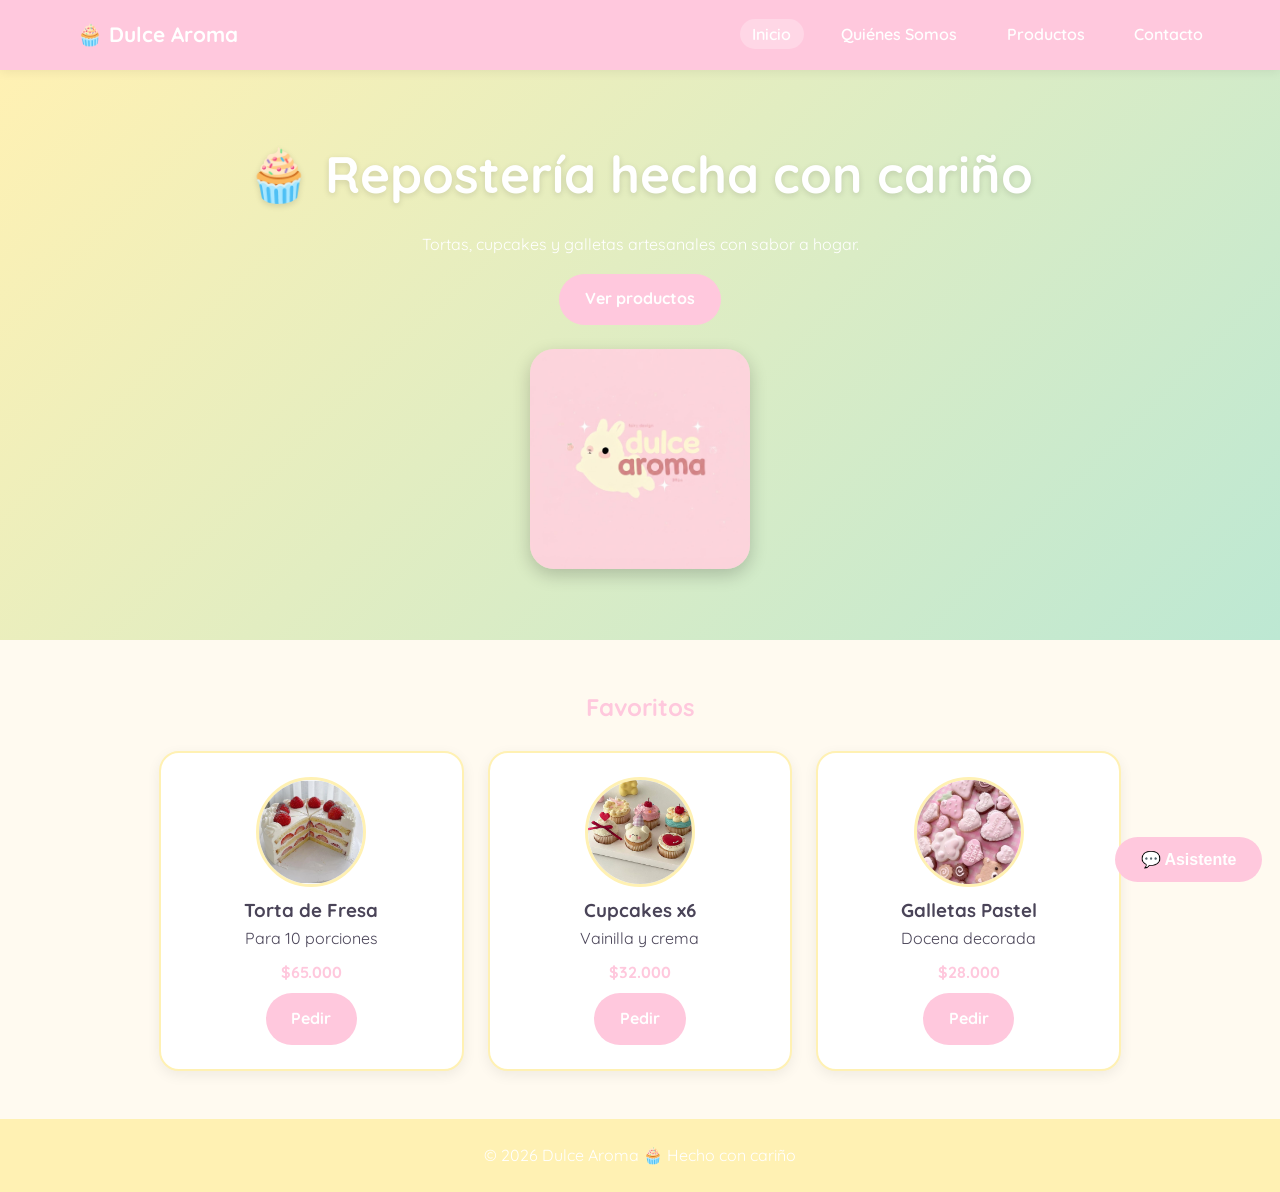
<file: index.html>
<!DOCTYPE html>
<html lang="es"><head><meta charset="UTF-8"><meta name="viewport" content="width=device-width,initial-scale=1">
<title>Dulce Aroma | Inicio</title>
<link href="https://fonts.googleapis.com/css2?family=Quicksand:wght@500;700&display=swap" rel="stylesheet">
<link rel="stylesheet" href="./css/style.css"></head>
<body data-feature="chat" data-emojis="🧁,🍓,💖,✨">
<nav><a class="logo" href="./index.html">🧁 Dulce Aroma</a><button id="burger" aria-label="Menú">☰</button><ul><li><a href="./index.html" class=on>Inicio</a></li><li><a href="./nosotros.html">Quiénes Somos</a></li><li><a href="productos.html">Productos</a></li><li><a href="contacto.html">Contacto</a></li></ul></nav>
<header class="hero"><h1>🧁 Repostería hecha con cariño</h1><p>Tortas, cupcakes y galletas artesanales con sabor a hogar.</p><a class="btn" href="./productos.html">Ver productos</a><br><img class="hero-img" src="./img/dulce aroma.jpg" alt="Dulce Aroma" onerror="this.remove()"></header><section><h2>Favoritos</h2><div class="grid"><div class="card"><img src="./img/pastel de fresa.jpg" alt="Torta de Fresa" loading="lazy" onerror="this.outerHTML='<div class=e>🎂</div>'"><h3>Torta de Fresa</h3><p>Para 10 porciones</p><p class="price">$65.000</p><a class="btn" href="./contactos.html">Pedir</a></div><div class="card"><img src="./img/cupcakes.jpg" alt="Cupcakes x6" loading="lazy" onerror="this.outerHTML='<div class=e>🧁</div>'"><h3>Cupcakes x6</h3><p>Vainilla y crema</p><p class="price">$32.000</p><a class="btn" href="./contactos.html">Pedir</a></div><div class="card"><img src="./img/galletas pastel.jpg" alt="Galletas Pastel" loading="lazy" onerror="this.outerHTML='<div class=e>🍪</div>'"><h3>Galletas Pastel</h3><p>Docena decorada</p><p class="price">$28.000</p><a class="btn" href="contactos.html">Pedir</a></div></div></section>
<footer>© 2026 Dulce Aroma 🧁 Hecho con cariño</footer>
<div id="chat"></div><button class="btn" id="fx"></button>
<script src="./js/main.js"></script></body></html>
</file>
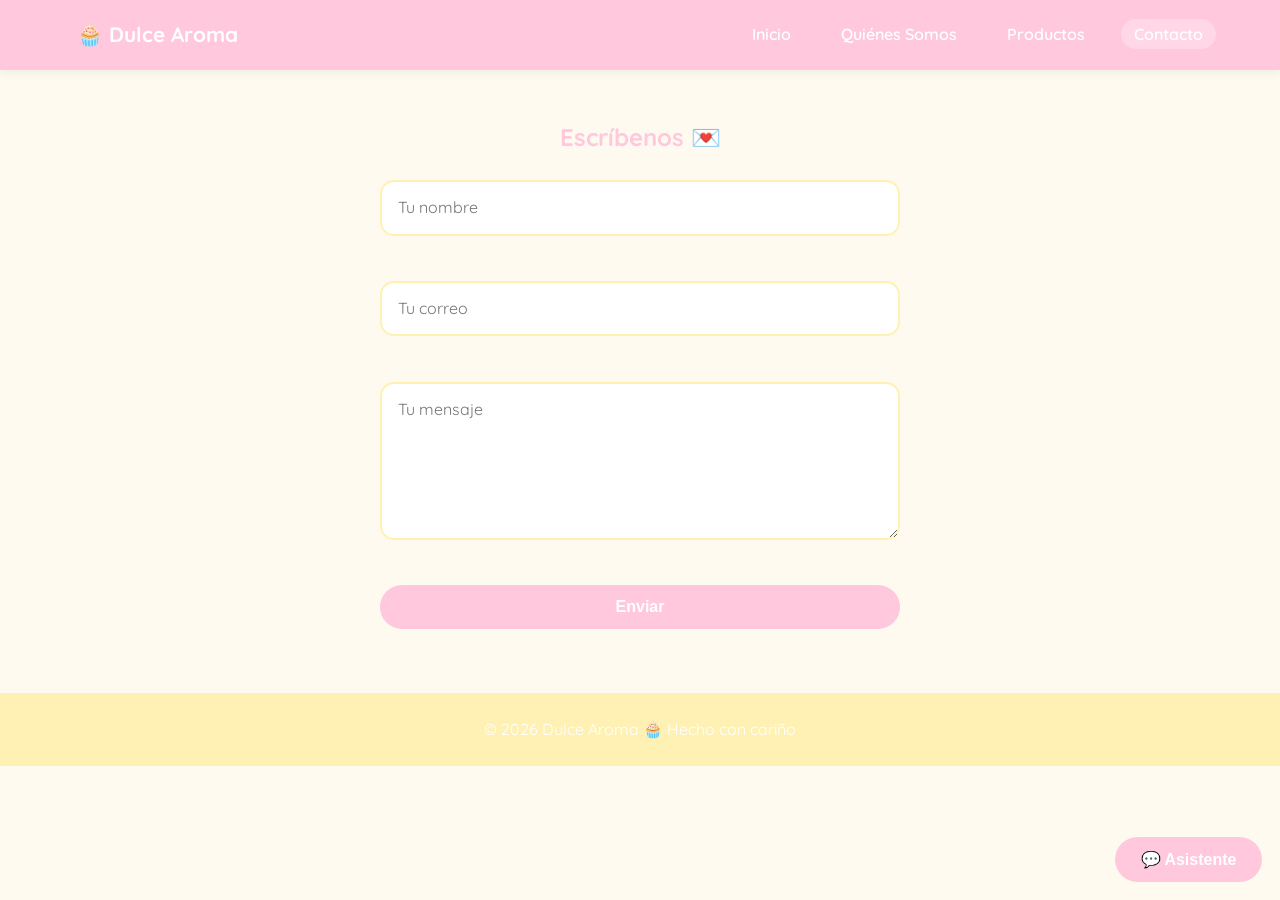
<file: contactos.html>
<!DOCTYPE html>
<html lang="es"><head><meta charset="UTF-8"><meta name="viewport" content="width=device-width,initial-scale=1">
<title>Dulce Aroma | Contacto</title>
<link href="https://fonts.googleapis.com/css2?family=Quicksand:wght@500;700&display=swap" rel="stylesheet">
<link rel="stylesheet" href="./css/style.css"></head>
<body data-feature="chat" data-emojis="🧁,🍓,💖,✨">
<nav><a class="logo" href="./index.html">🧁 Dulce Aroma</a><button id="burger" aria-label="Menú">☰</button><ul><li><a href="./index.html">Inicio</a></li><li><a href="./nosotros.html">Quiénes Somos</a></li><li><a href="./productos.html">Productos</a></li><li><a href="./contactos.html" class=on>Contacto</a></li></ul></nav>
<section><h2>Escríbenos 💌</h2><form id="contacto" novalidate>
<input id="nombre" placeholder="Tu nombre"><span class="err" id="e-nombre"></span>
<input id="correo" type="email" placeholder="Tu correo"><span class="err" id="e-correo"></span>
<textarea id="mensaje" rows="5" placeholder="Tu mensaje"></textarea><span class="err" id="e-mensaje"></span>
<button class="btn" type="submit">Enviar</button><p class="ok" id="ok"></p></form></section>
<footer>© 2026 Dulce Aroma 🧁 Hecho con cariño</footer>
<div id="chat"></div><button class="btn" id="fx"></button>
<script src="./js/main.js"></script></body></html>
</file>
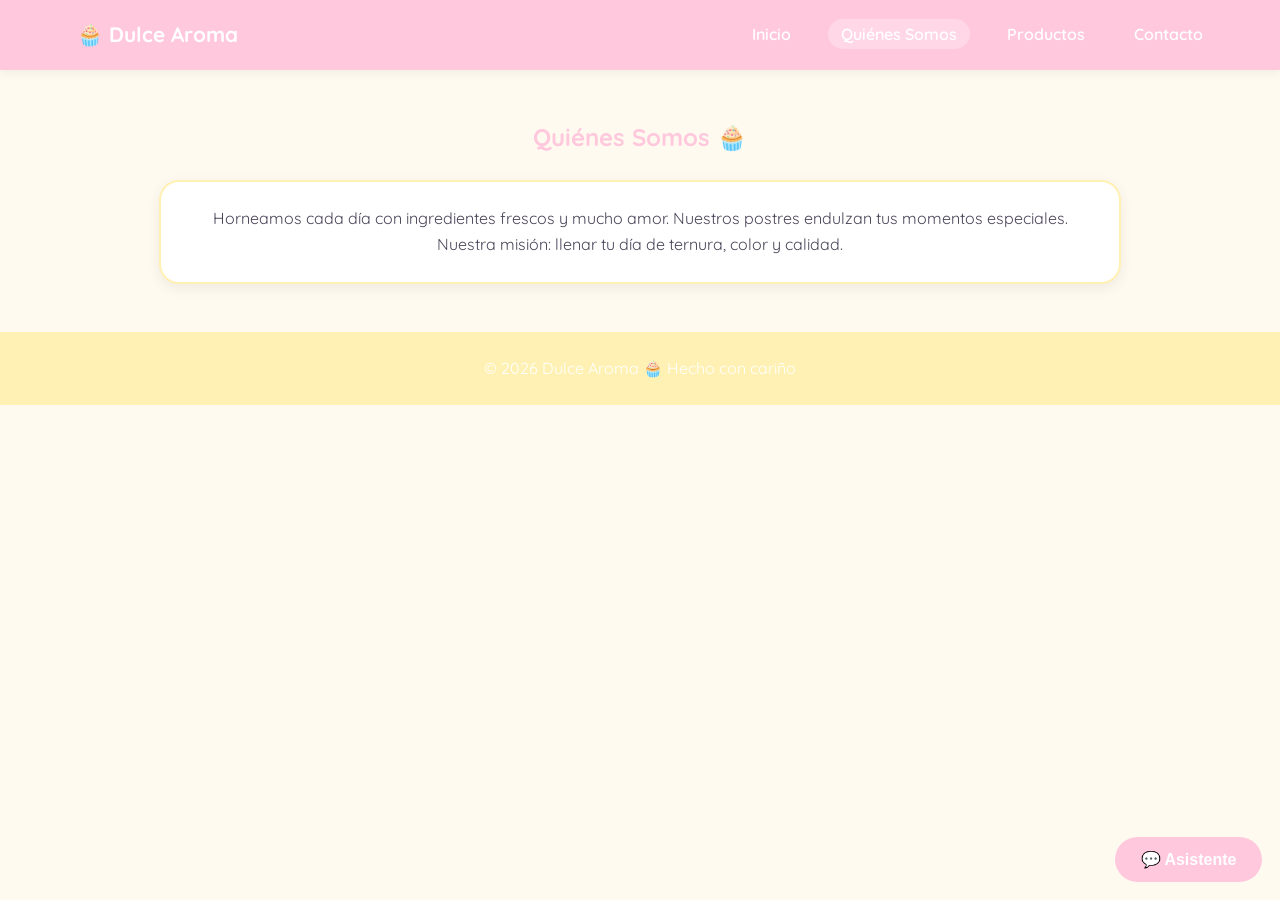
<file: nosotros.html>
<!DOCTYPE html>
<html lang="es"><head><meta charset="UTF-8"><meta name="viewport" content="width=device-width,initial-scale=1">
<title>Dulce Aroma | Quiénes Somos</title>
<link href="https://fonts.googleapis.com/css2?family=Quicksand:wght@500;700&display=swap" rel="stylesheet">
<link rel="stylesheet" href="./css/style.css"></head>
<body data-feature="chat" data-emojis="🧁,🍓,💖,✨">
<nav><a class="logo" href="./index.html">🧁 Dulce Aroma</a><button id="burger" aria-label="Menú">☰</button><ul><li><a href="./index.html">Inicio</a></li><li><a href="./nosotros.html" class=on>Quiénes Somos</a></li><li><a href="./productos.html">Productos</a></li><li><a href="./contactos.html">Contacto</a></li></ul></nav>
<section><h2>Quiénes Somos 🧁</h2><div class="card"><p>Horneamos cada día con ingredientes frescos y mucho amor. Nuestros postres endulzan tus momentos especiales.</p><p>Nuestra misión: llenar tu día de ternura, color y calidad.</p></div></section>
<footer>© 2026 Dulce Aroma 🧁 Hecho con cariño</footer>
<div id="chat"></div><button class="btn" id="fx"></button>
<script src="./js/main.js"></script></body></html>
</file>
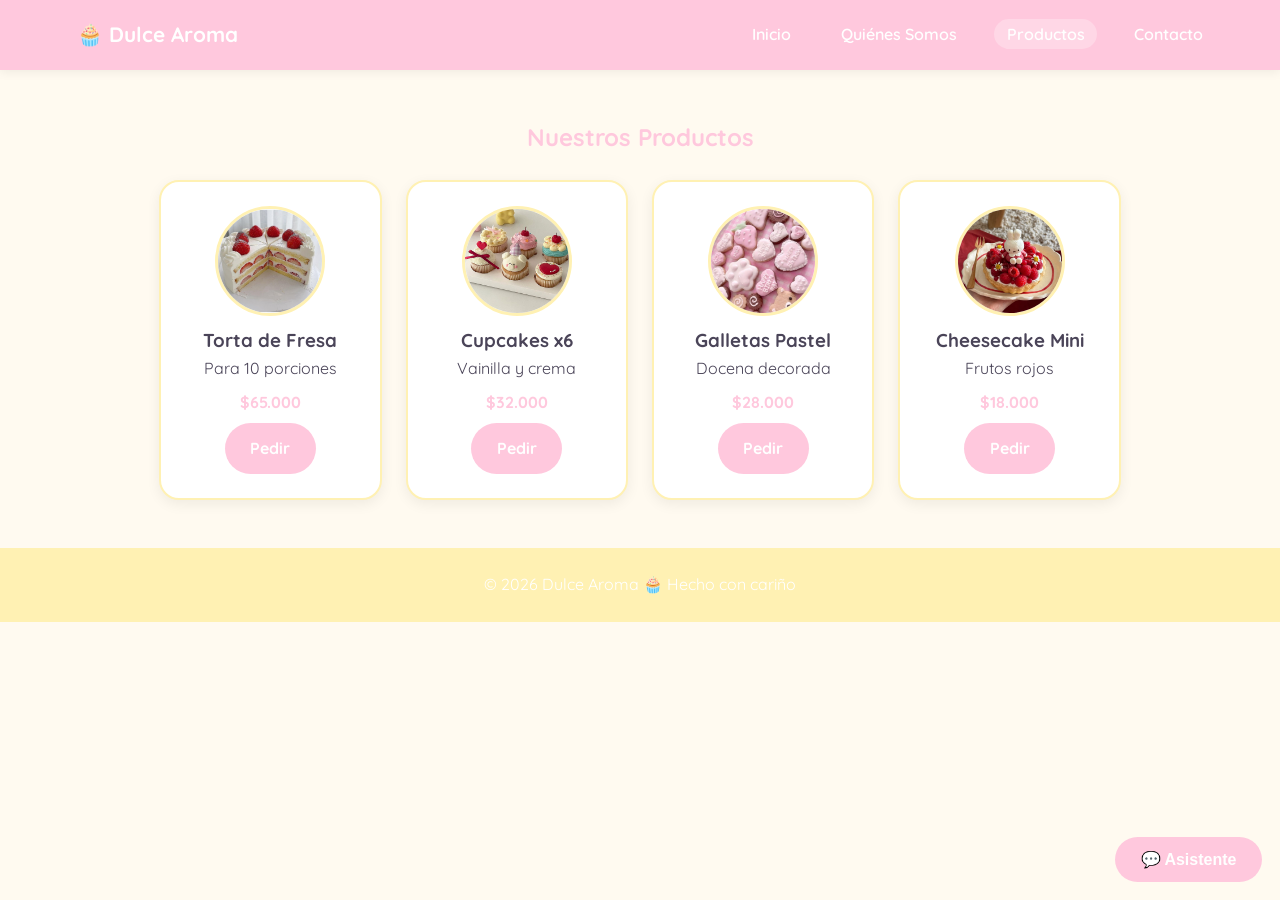
<file: productos.html>
<!DOCTYPE html>
<html lang="es"><head><meta charset="UTF-8"><meta name="viewport" content="width=device-width,initial-scale=1">
<title>Dulce Aroma | Productos</title>
<link href="https://fonts.googleapis.com/css2?family=Quicksand:wght@500;700&display=swap" rel="stylesheet">
<link rel="stylesheet" href="./css/style.css"></head>
<body data-feature="chat" data-emojis="🧁,🍓,💖,✨">
<nav><a class="logo" href="./index.html">🧁 Dulce Aroma</a><button id="burger" aria-label="Menú">☰</button><ul><li><a href="./index.html">Inicio</a></li><li><a href="./nosotros.html">Quiénes Somos</a></li><li><a href="./productos.html" class=on>Productos</a></li><li><a href="./contactos.html">Contacto</a></li></ul></nav>
<section><h2>Nuestros Productos</h2><div class="grid"><div class="card"><img src="./img/pastel de fresa.jpg" alt="Torta de Fresa" loading="lazy" onerror="this.outerHTML='<div class=e>🎂</div>'"><h3>Torta de Fresa</h3><p>Para 10 porciones</p><p class="price">$65.000</p><a class="btn" href="./contactos.html">Pedir</a></div><div class="card"><img src="./img/cupcakes.jpg" alt="Cupcakes x6" loading="lazy" onerror="this.outerHTML='<div class=e>🧁</div>'"><h3>Cupcakes x6</h3><p>Vainilla y crema</p><p class="price">$32.000</p><a class="btn" href="./contactos.html">Pedir</a></div><div class="card"><img src="./img/galletas pastel.jpg" alt="Galletas Pastel" loading="lazy" onerror="this.outerHTML='<div class=e>🍪</div>'"><h3>Galletas Pastel</h3><p>Docena decorada</p><p class="price">$28.000</p><a class="btn" href="./contactos.html">Pedir</a></div><div class="card"><img src="./img/chescake.jpg" alt="Cheesecake Mini" loading="lazy" onerror="this.outerHTML='<div class=e>🍰</div>'"><h3>Cheesecake Mini</h3><p>Frutos rojos</p><p class="price">$18.000</p><a class="btn" href="./contactos.html">Pedir</a></div></div></section>
<footer>© 2026 Dulce Aroma 🧁 Hecho con cariño</footer>
<div id="chat"></div><button class="btn" id="fx"></button>
<script src="./js/main.js"></script></body></html>
</file>
<file: css/style.css>
/* Estilos de Dulce Aroma */
:root{--bg:#fffaf0;--c1:#ffc8dd;--c2:#bde8d3;--c3:#fff1b3;--tx:#4a4458;--card:#fff}
body.dark{--bg:#2b2736;--tx:#f1eaff;--card:#3a3548}
*{box-sizing:border-box;margin:0;padding:0}
body{font-family:'Quicksand','Segoe UI',sans-serif;background:var(--bg);color:var(--tx);padding-top:70px;line-height:1.6;transition:background .3s,color .3s}
nav{position:fixed;top:0;left:0;right:0;height:70px;background:var(--c1);display:flex;align-items:center;justify-content:space-between;padding:0 5%;z-index:10;box-shadow:0 2px 10px #0001}
.logo{font-weight:700;font-size:1.3rem;color:#fff;text-decoration:none}
nav ul{display:flex;gap:1.5rem;list-style:none}
nav a{color:#fff;text-decoration:none;font-weight:600;padding:.3rem .8rem;border-radius:20px;transition:.3s}
nav a:hover,nav a.on{background:#fff4;transform:scale(1.05)}
#burger{display:none;background:none;border:0;font-size:1.8rem;color:#fff;cursor:pointer}
.hero{text-align:center;padding:4rem 1rem;background:linear-gradient(135deg,var(--c3),var(--c2))}
.hero h1{font-size:clamp(2rem,6vw,3.2rem);color:#fff;text-shadow:0 2px 6px #0002}
.hero p{margin:1rem auto;max-width:560px;color:#fff}
.btn{display:inline-block;background:var(--c1);color:#fff;border:0;padding:.8rem 1.6rem;border-radius:30px;font-size:1rem;font-weight:700;cursor:pointer;text-decoration:none;transition:.3s}
.btn:hover{transform:translateY(-3px);box-shadow:0 6px 14px #0003}
section{max-width:1000px;margin:auto;padding:3rem 1.2rem}
h2{text-align:center;margin-bottom:1.5rem;color:var(--c1)}
.grid{display:grid;grid-template-columns:repeat(auto-fit,minmax(220px,1fr));gap:1.5rem}
.card{background:var(--card);border-radius:20px;padding:1.5rem;text-align:center;box-shadow:0 4px 14px #0001;transition:.3s;border:2px solid var(--c3)}
.card:hover{transform:translateY(-6px) rotate(-1deg)}
.card img{display:block;width:110px;height:110px;object-fit:cover;border-radius:50%;margin:0 auto .6rem;border:3px solid var(--c3)}
.hero-img{max-width:220px;width:60%;border-radius:24px;margin-top:1.5rem;box-shadow:0 6px 18px #0003}
.card .e{font-size:3.2rem}.price{font-weight:700;color:var(--c1);margin:.5rem 0}
form{display:grid;gap:1rem;max-width:520px;margin:auto}
input,textarea{padding:.8rem 1rem;border:2px solid var(--c3);border-radius:14px;font:inherit;background:var(--card);color:var(--tx)}
input:focus,textarea:focus{outline:0;border-color:var(--c1)}
.err{color:#d6457a;font-size:.85rem;min-height:1em}.ok{text-align:center;color:#2a9d6f;font-weight:700}
footer{text-align:center;padding:1.5rem;background:var(--c3);color:#fff}
#fx{position:fixed;right:18px;bottom:18px;z-index:20}
#chat{position:fixed;right:18px;bottom:80px;width:260px;background:var(--card);border:2px solid var(--c1);border-radius:16px;padding:1rem;display:none;z-index:20}
.drop{position:fixed;top:-40px;font-size:1.6rem;pointer-events:none;animation:fall 3s linear forwards;z-index:30}
@keyframes fall{to{transform:translateY(110vh) rotate(360deg)}}
@media(max-width:700px){#burger{display:block}nav ul{display:none;position:absolute;top:70px;left:0;right:0;flex-direction:column;background:var(--c1);padding:1rem}nav ul.open{display:flex}}
</file>
